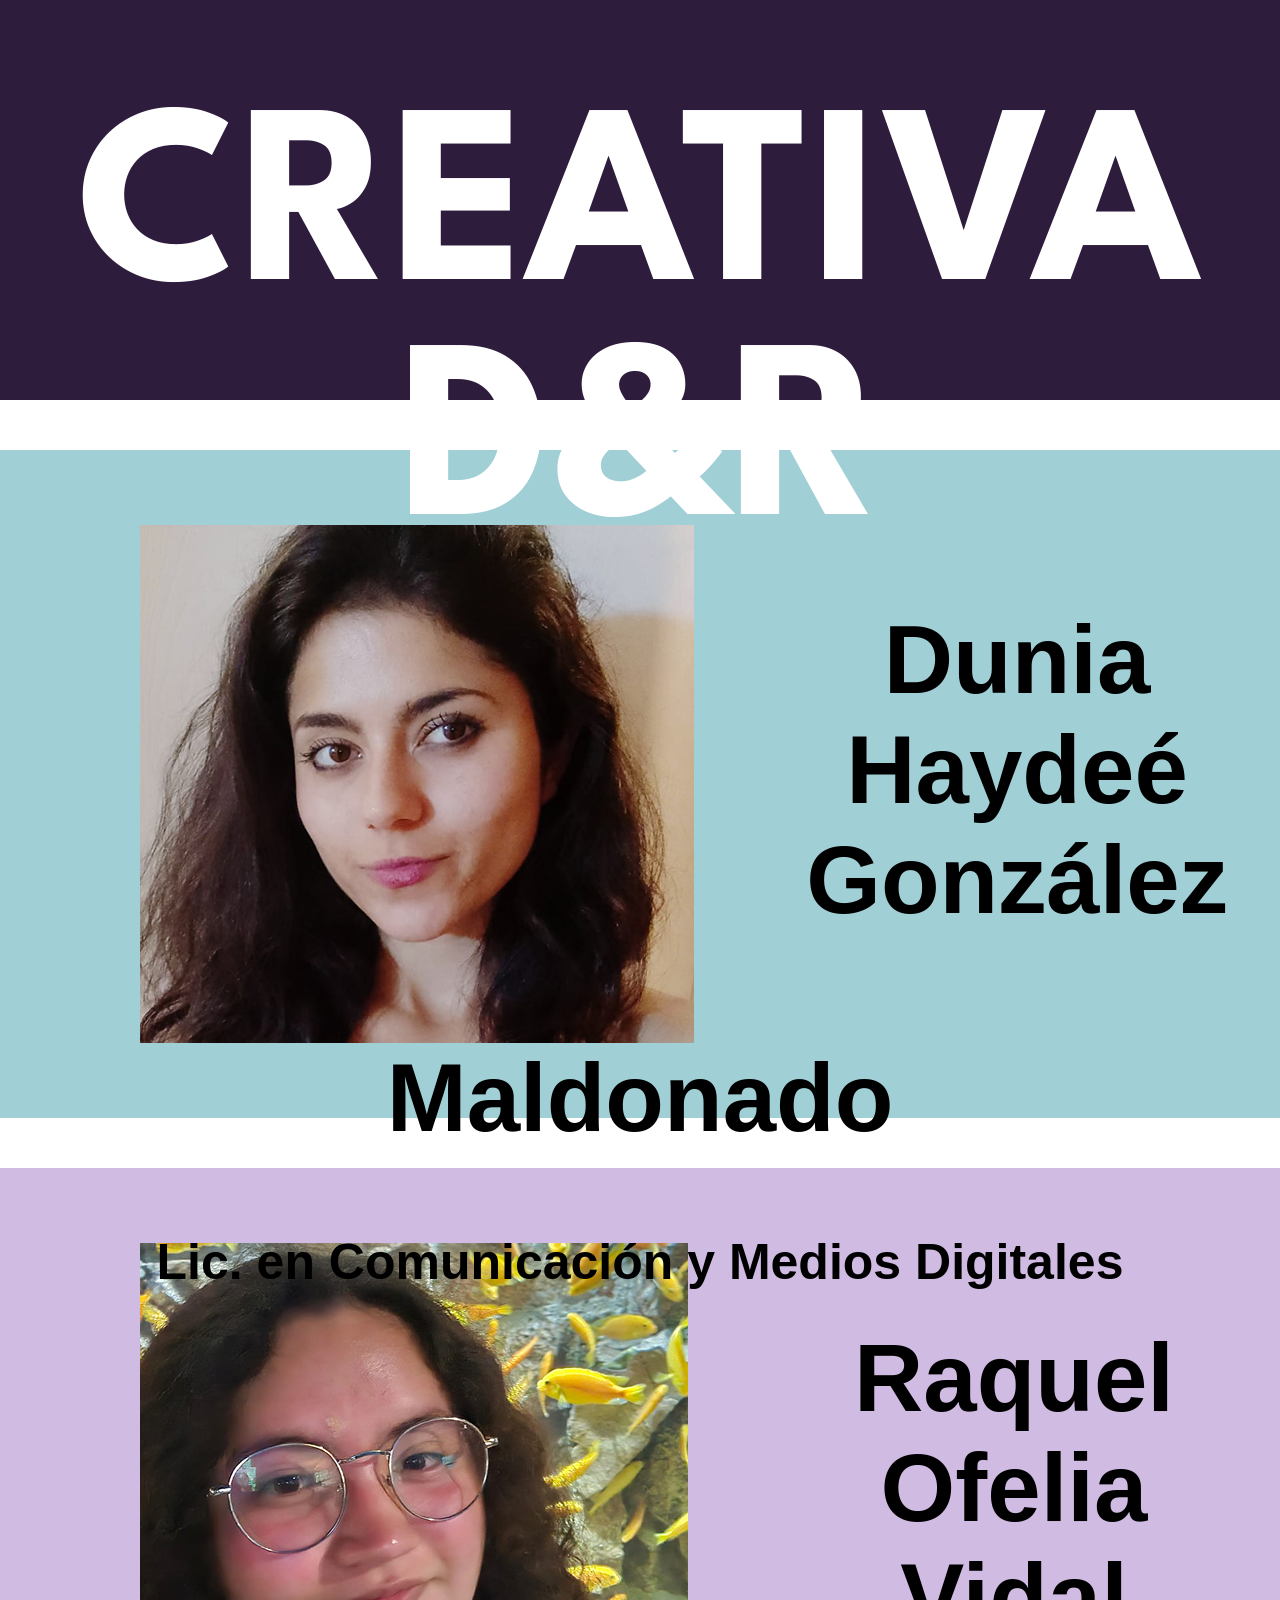
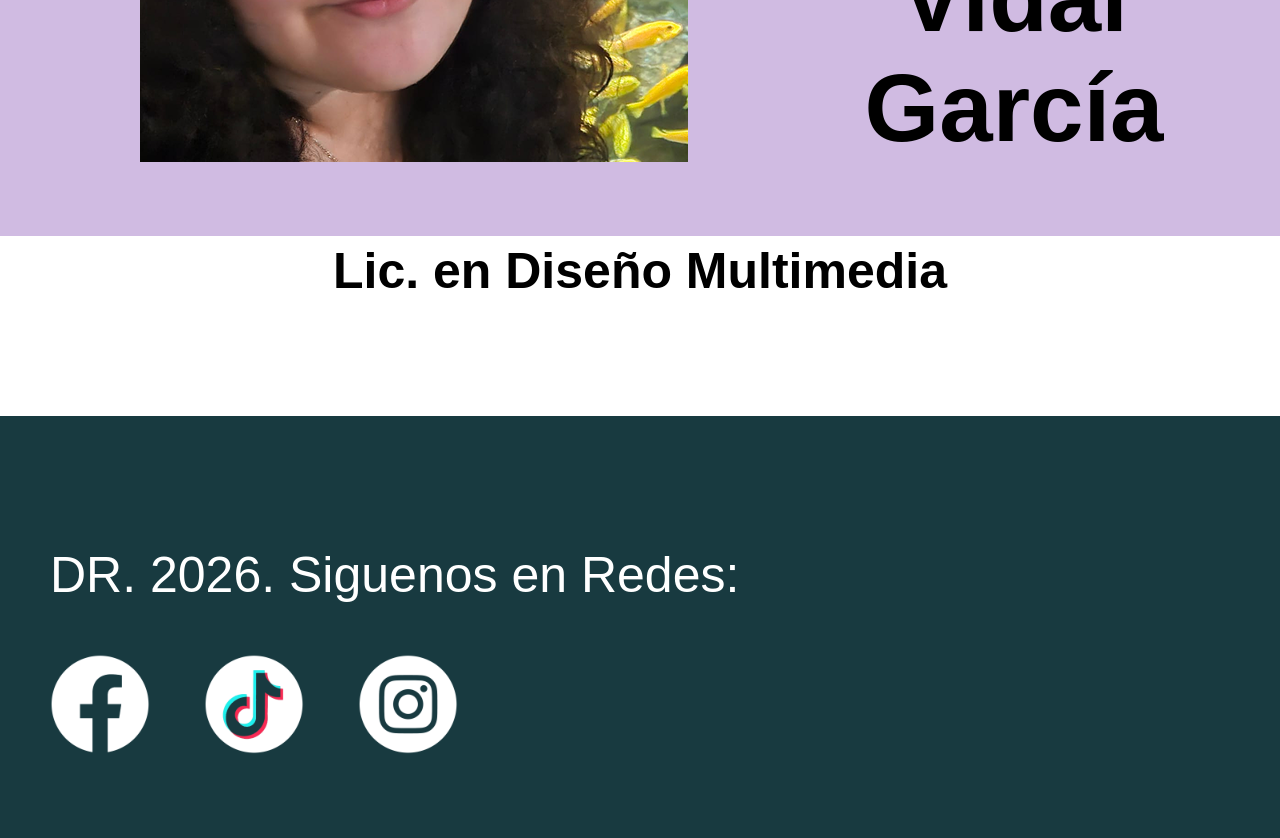
<file: index.html>
<!DOCTYPE html>
<html>
    <head>
        <title>CREATIVA D&R</title>
        <meta charset="UTF-8"/>
            <link rel="preconnect" href="https://fonts.googleapis.com">
            <link rel="preconnect" href="https://fonts.gstatic.com" crossorigin>
            <link href="https://fonts.googleapis.com/css2?family=League+Spartan:wght@100..900&family=Story+Script&display=swap" rel="stylesheet">
        <style>
            body {
                margin: 0;
                padding: 0;}
            h1 {margin: 0;}
            article {padding: 75px 40px;
                margin-top:50px;
                clear:both; 
                height: 518px;
				text-align: center}
            article img {float:left; padding: 0px 100px 0px 100px;}
            footer{margin-top: 180px;
                padding-top: 80px;
                padding-bottom: 80px;}
            footer a {margin-left: 50px;}
            footer img {width: 70px;}
        </style>
    </head>
    <body>
        <header style="background-color: #2E1C3D; color: #FFFFFF; height: 400px; text-align: center; font-size: 128px;">
            <h1 style="font-family: 'League Spartan', sans-serif; padding: 100px 0px 100px 0px;">CREATIVA D&R</h1>
        </header>
    <sectio>
        <a href="dunia.html" style="text-decoration: none; color: inherit; display: block;">
        <article style="background-color: #A0CFD6;">
            <img src="Imagenes/dunia.png">
            <h2 style="font-family: 'Afacad', sans-serif; font-size: 96px;">Dunia Haydeé González Maldonado</h2>
			<h3 style="font-family: 'Afacad', sans-serif; font-size: 50px;">Lic. en Comunicación y Medios Digitales</h3>
        </article>
        </a>
        <a href="raquel.html" style="text-decoration: none; color: inherit; display: block;">
        <article style="background-color: #D0BBE2;">
            <img src="Imagenes/raquel.png">
            <h2 style="font-family: 'Afacad', sans-serif; font-size: 96px;">Raquel Ofelia Vidal García</h2>
			<h3 style="font-family: 'Afacad', sans-serif; font-size: 50px;">Lic. en Diseño Multimedia</h3>
        </article>
        </a>
    </sectio>
		<footer style="background-color: #183A40; color: #FFFFFF">
			<p style="font-family: 'Afacad', sans-serif; font-size: 50px; margin-left: 50px;">DR. 2026. Siguenos en Redes:</p>
			<a href="https://www.facebook.com" target="_blank"><img src="Imagenes/Ellipse 1.png" style="width: 100px; height: 100px"></a>
			<a href="https://www.tiktok.com" target="_blank"><img src="Imagenes/Ellipse 2.png" style="width: 100px; height: 100px"></a>
			<a href="https://www.instagram.com" target="_blank"><img src="Imagenes/Ellipse 3.png" style="width: 100px; height: 100px"></a>
		</footer>
	</body>
</html>
</file>
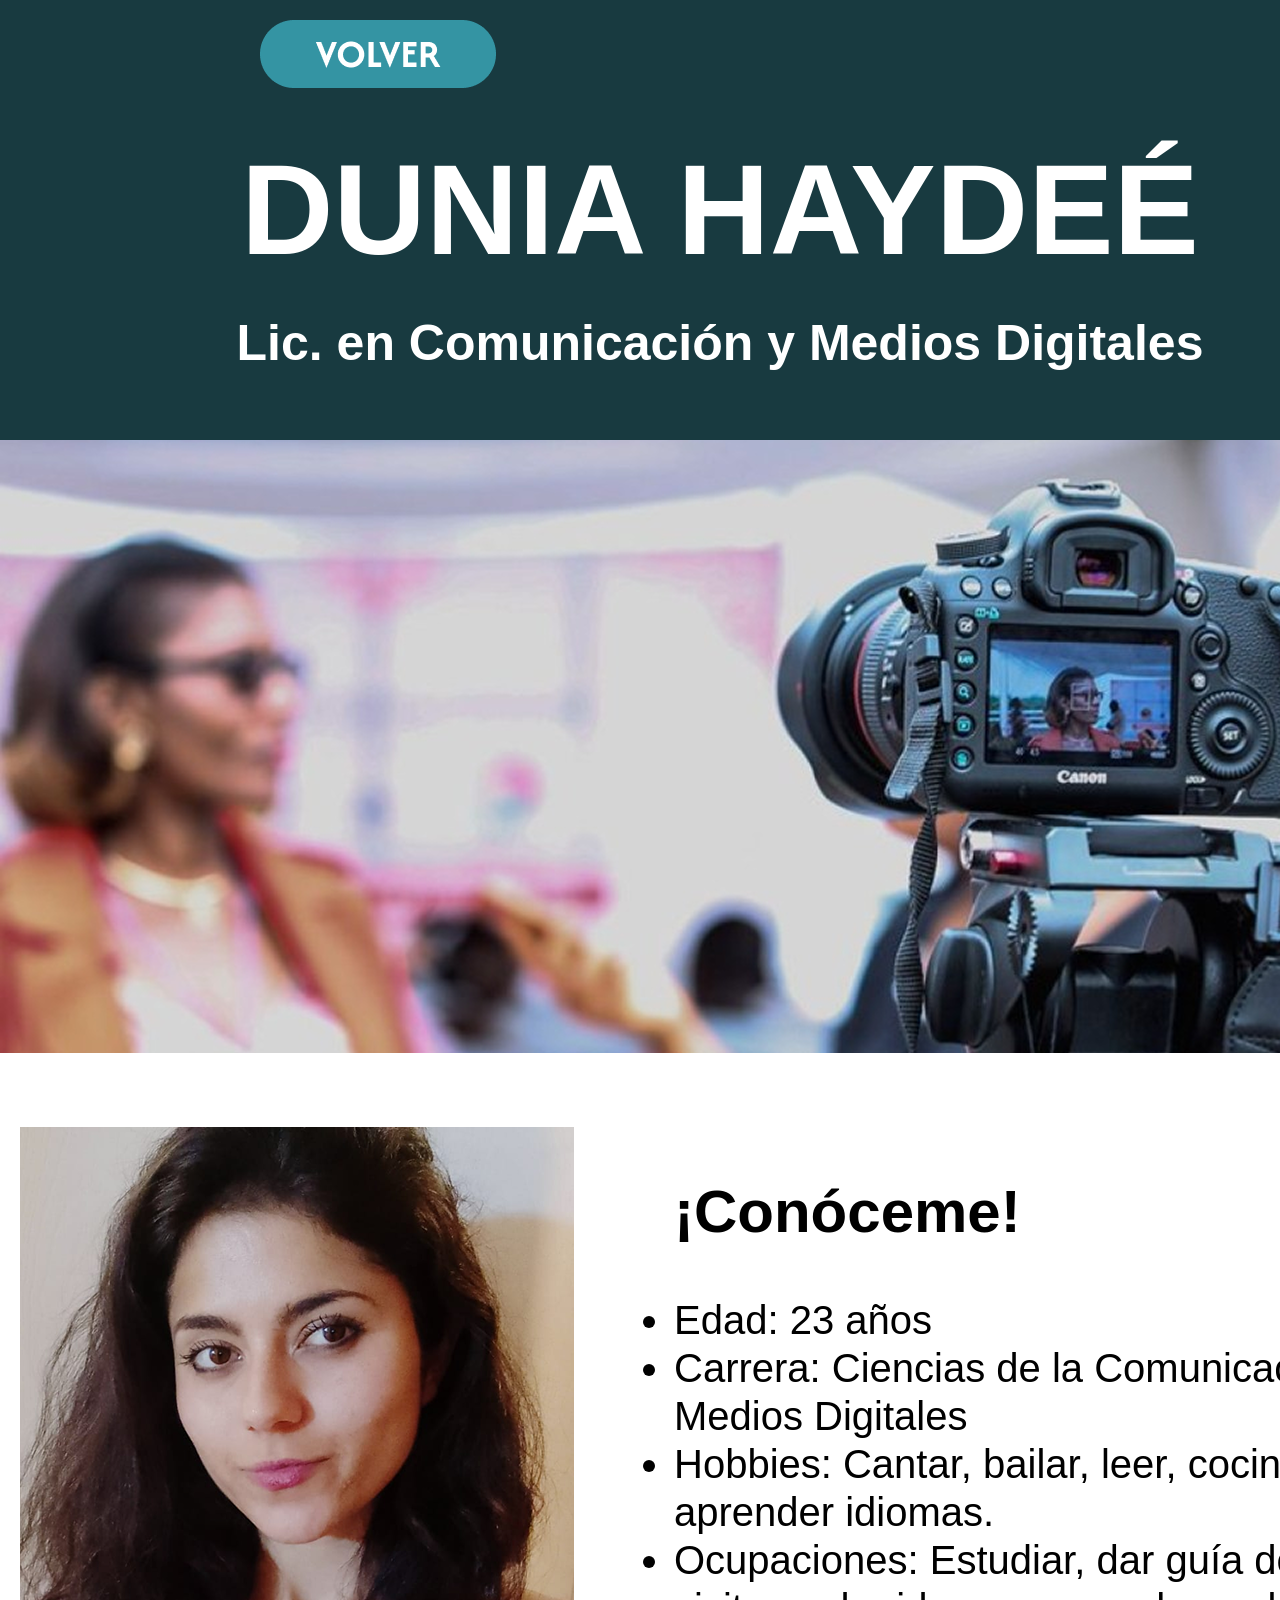
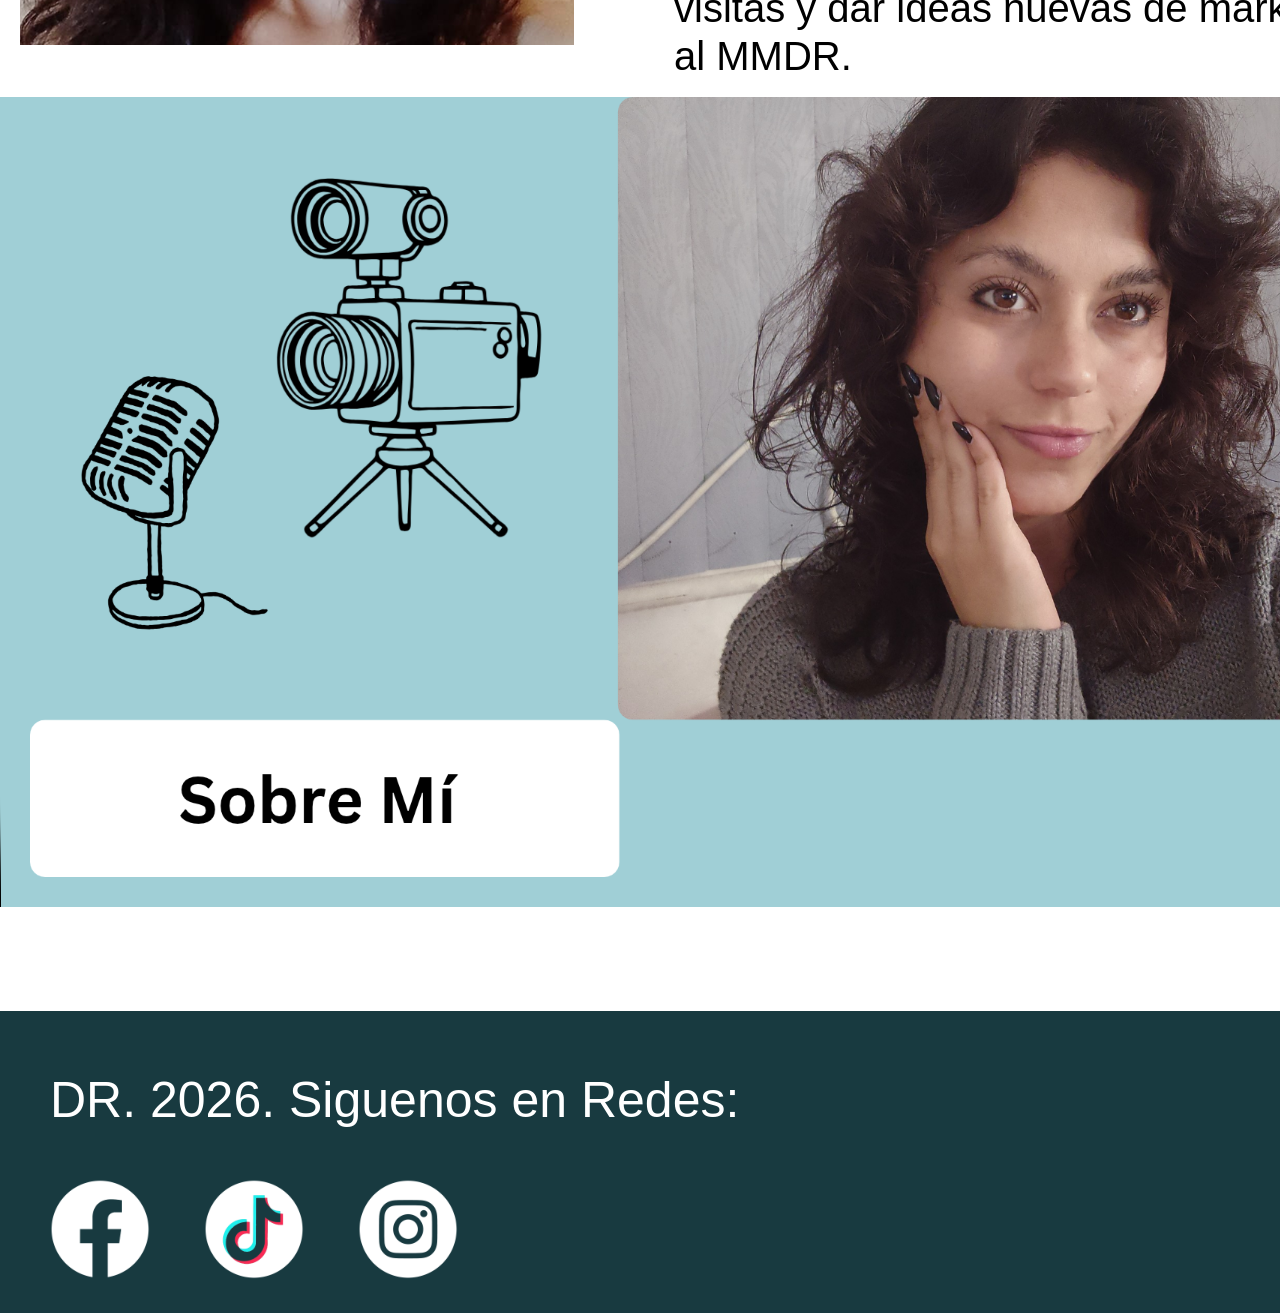
<file: dunia.html>
<!DOCTYPE html>
<html lang="es">
<head>
    <meta charset="UTF-8">
    <title>Dunia</title>
    <link rel="stylesheet" href="estilo.css" type="text/css">
</head>
<body>
    <div id="container">
        <header style="background-color: #183A40;">
        <a href="index.html" style="position: absolute; top: 20px; left: 260px;">
        <img src="Imagenes/BotonD.png" alt="Volver"></a>
            <h1>DUNIA HAYDEÉ</h1>
            <h2>Lic. en Comunicación y Medios Digitales</h2>
        </header>
        <img src="Imagenes/imgdunia.png">
        <article id="InformacionDunia">
            <img src="Imagenes/dunia.png">
            <h2>¡Conóceme!</h2>
            <ul>
                <li>Edad: 23 años</li>
                <li>Carrera: Ciencias de la Comunicación y Medios Digitales</li>
                <li>Hobbies: Cantar, bailar, leer, cocinar y aprender idiomas.</li>
                <li>Ocupaciones: Estudiar, dar guía de visitas y dar ideas nuevas de marketing  al MMDR.</li>
            </ul>
        </article>
    </div>
    <div id="video">
        <video width="1440" height="810" poster="Videos/PortadaD.jpg"controls>
        <source src="Videos/VideoD.mp4" type="video/mp4">
        Tu navegador no soporta la etiqueta de video HTML5.
        </video>
    </div>
<footer style="background-color: #183A40; color: #FFFFFF">
			<p style="font-family: 'Afacad', sans-serif; font-size: 50px; margin-left: 50px;">DR. 2026. Siguenos en Redes:</p>
			<a href="https://www.facebook.com" target="_blank"><img src="Imagenes/Ellipse 1.png"style="width: 100px; height: 100px"></a>
			<a href="https://www.tiktok.com" target="_blank"><img src="Imagenes/Ellipse 2.png" style="width: 100px; height: 100px"></a>
			<a href="https://www.instagram.com" target="_blank"><img src="Imagenes/Ellipse 3.png" style="width: 100px; height: 100px"></a>
		</footer>
</body>
</html>
</file>
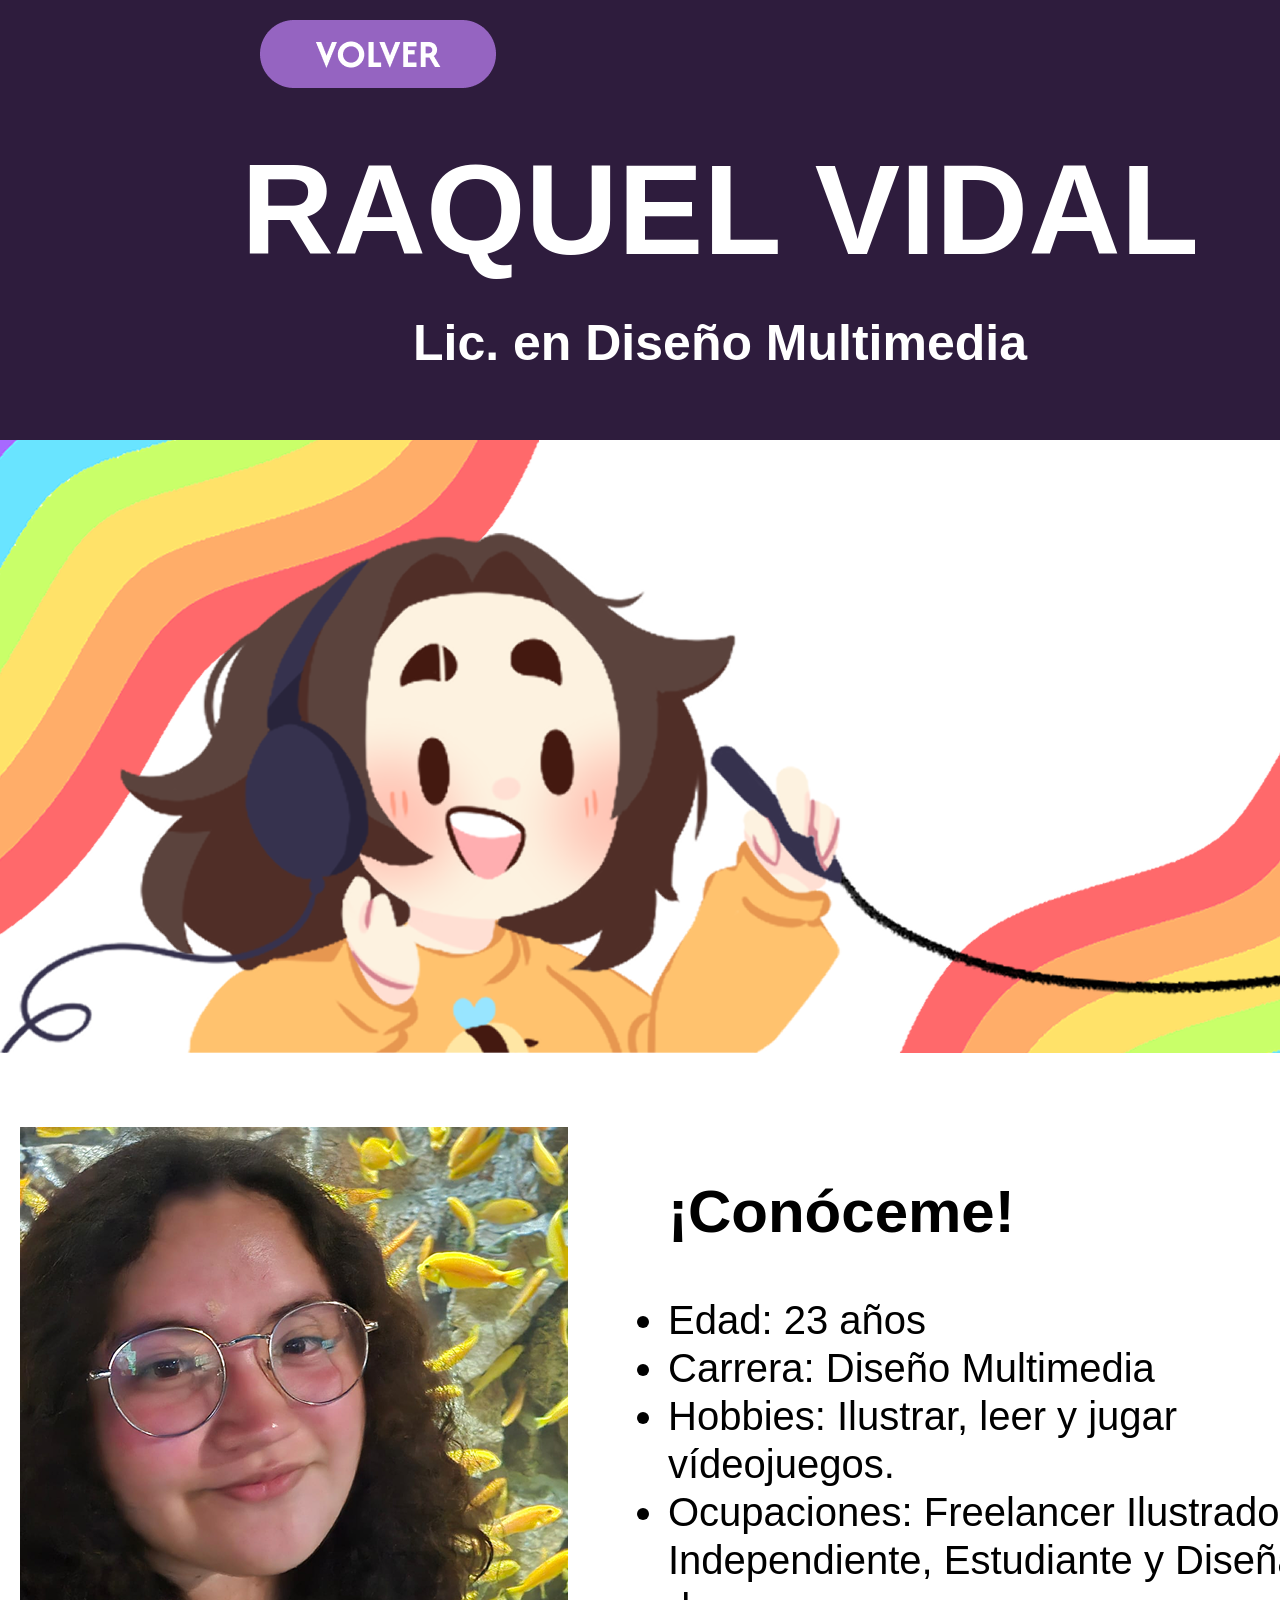
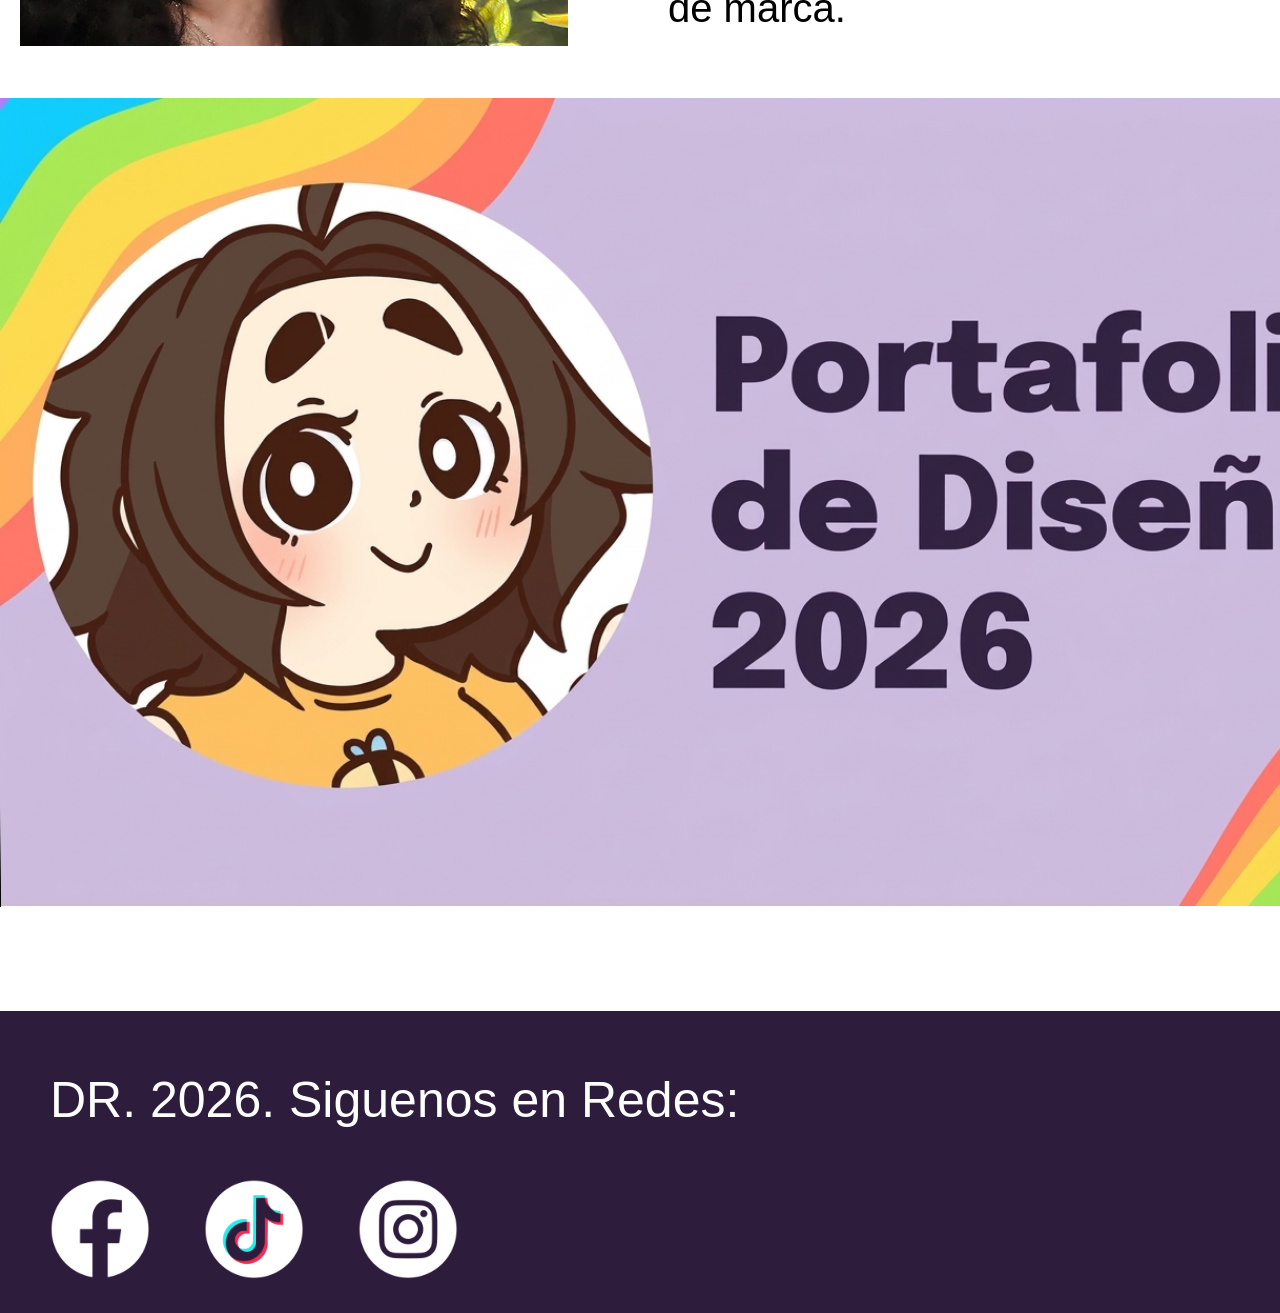
<file: raquel.html>
<!DOCTYPE html>
<html lang="es">
<head>
    <meta charset="UTF-8">
    <title>Raquel</title>
    <link rel="stylesheet" href="estilo.css" type="text/css">
</head>
<body>
    <div id="container">
        <header style="background-color: #2E1C3D;">
        <a href="index.html" style="position: absolute; top: 20px; left: 260px;">
        <img src="Imagenes/BotonR.png" alt="Volver"></a>
            <h1>RAQUEL VIDAL</h1>
            <h2>Lic. en Diseño Multimedia</h2>
        </header>
        <img src="Imagenes/imgraquel.png">
        <article id="InformacionRaquel">
            <img src="Imagenes/raquel.png">
            <h2>¡Conóceme!</h2>
            <ul>
                <li>Edad: 23 años</li>
                <li>Carrera: Diseño Multimedia</li>
                <li>Hobbies: Ilustrar, leer y jugar vídeojuegos.</li>
                <li>Ocupaciones: Freelancer Ilustradora Independiente, Estudiante y Diseñadora de marca.</li>
            </ul>
        </article>
    </div>
    <div id="video">
        <video width="1440" height="810" poster="Videos/PortadaR.jpg"controls>
        <source src="Videos/VideoR.mp4" type="video/mp4">
        Tu navegador no soporta la etiqueta de video HTML5.
        </video>
    </div>
 <footer style="background-color: #2E1C3D; color: #FFFFFF">
			<p style="font-family: 'Afacad', sans-serif; font-size: 50px; margin-left: 50px;">DR. 2026. Siguenos en Redes:</p>
			<a href="https://www.facebook.com" target="_blank"><img src="Imagenes/Ellipse 1.png" style="width: 100px; height: 100px"></a>
			<a href="https://www.tiktok.com" target="_blank"><img src="Imagenes/Ellipse 2.png" style="width: 100px; height: 100px"></a>
			<a href="https://www.instagram.com" target="_blank"><img src="Imagenes/Ellipse 3.png" style="width: 100px; height: 100px"></a>
		</footer>
</body>
</html>
</file>
<file: estilo.css>
div#container{width: 1440px; margin: 0 auto;}
header {text-align: center;
        color: #FFFFFF;
        height: 300px;
        font-family: 'League Spartan', sans-serif;
        padding: 50px 0px 90px 0px;}
body {margin: 0;
        padding: 0;}
header h1 {font-size: 128px; margin-bottom: -10px;}
header h2 {font-size: 50px;}
article{background-color: #ffffff; color:#000000; 
        font-family: 'League Spartan', sans-serif;
        padding: 70px 0px 70px 0px;
        height: 500px;
        font-size: 40px;}
article ul {padding: 0px 50px 0px 50px; line-height: 1.2;}
article img {float: left; margin-right: 100px; margin-left: 20px}
footer {width: 1440px; margin: 0 auto; margin-top: 100px; padding: 10px 0px 30px 0px;}
footer img {margin-left: 50px; width:}
div#video {width: 1440px; margin: 0 auto;}
</file>
